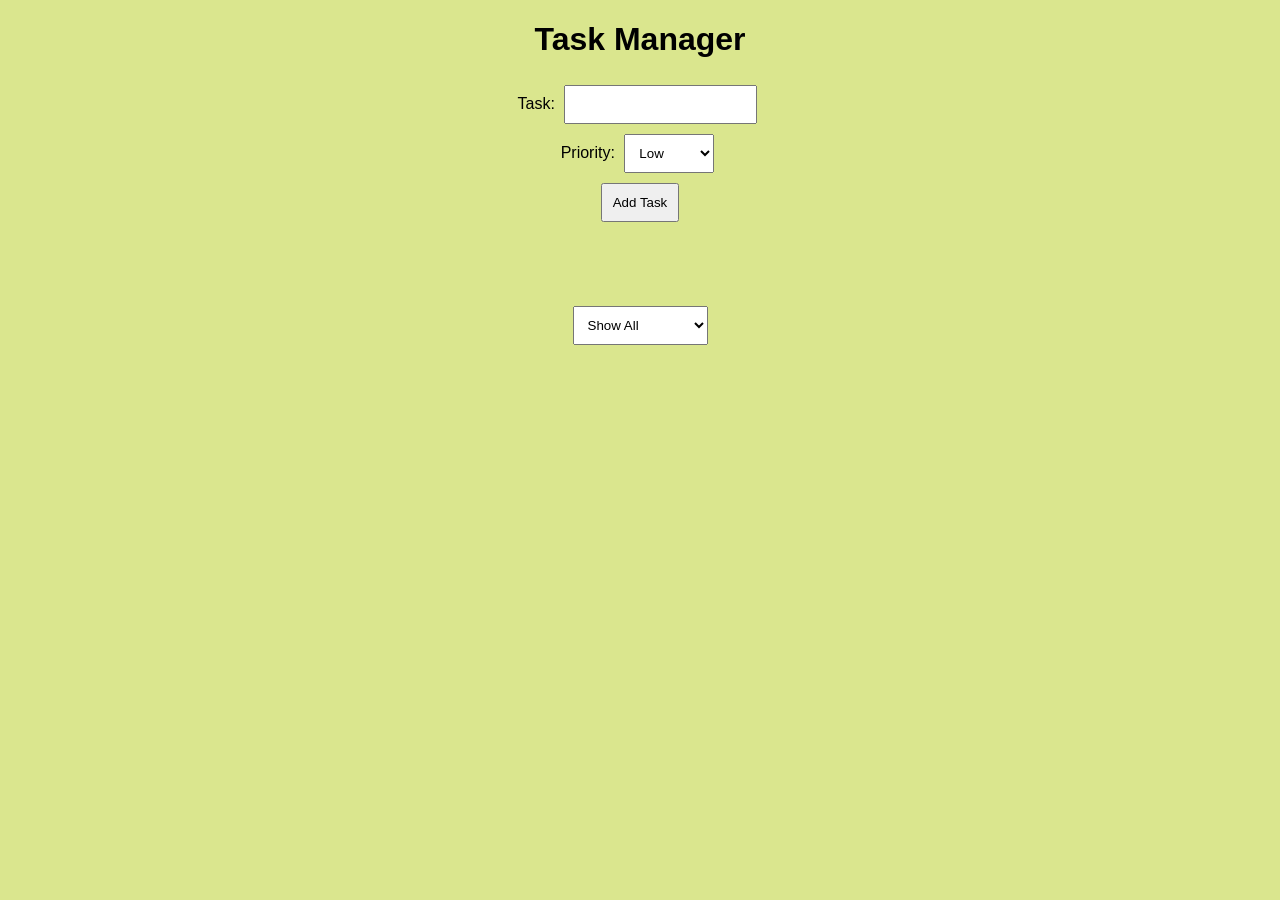
<file: LAB_MST_FS/index.html>
<!DOCTYPE html>
<html lang="en">
<head>
<meta charset="UTF-8">
<meta name="viewport" content="width=device-width, initial-scale=1.0">
<title>Task Manager</title>
<link rel="stylesheet" href="styles.css">
</head>

<body>

<header>
<h1>Task Manager</h1>
</header>

<div class="task-input">

<form>

<label for="taskName">Task:</label>
<input type="text" id="taskName" name="task">

<br>

<label for="priority">Priority:</label>
<select id="priority" name="priority">
<option value="Low">Low</option>
<option value="Medium">Medium</option>
<option value="High">High</option>
</select>

<br>

<button type="button" id="addTaskBtn">Add Task</button>

</form>

</div>

<br><br><br>

<select id="filter">
<option value="all">Show All</option>
<option value="completed">Completed</option>
<option value="pending">Pending</option>
<option value="low">Low Priority</option>
<option value="medium">Medium Priority</option>
<option value="high">High Priority</option>
</select>

<ul id="taskList"></ul>

<script src="scripts.js"></script>

</body>
</html>
</file>
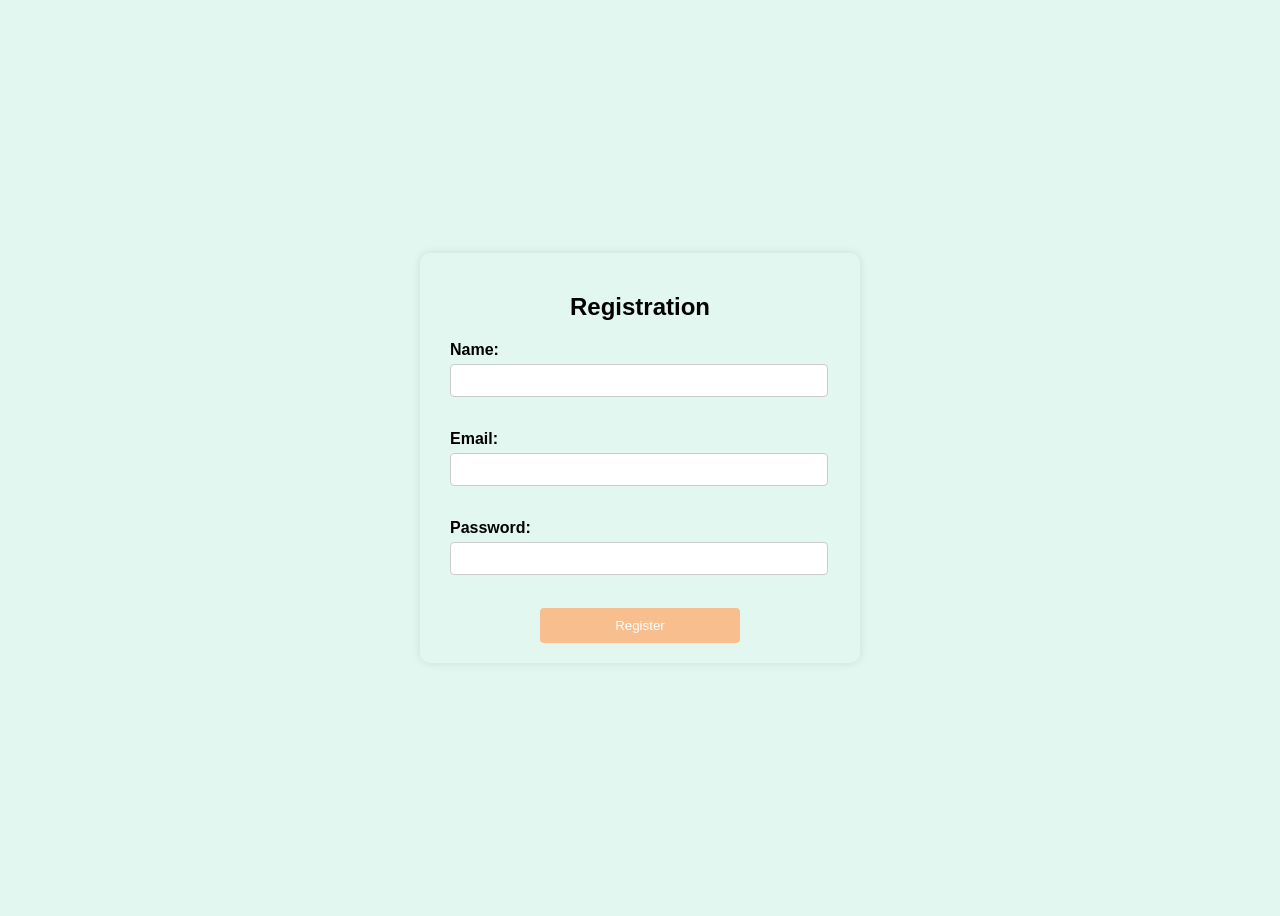
<file: EST PRACTICAL/QUESTION 2/index.html>
<!DOCTYPE html>
<html lang="en">
<head>
    <meta charset="UTF-8">
    <meta name="viewport" content="width=device-width, initial-scale=1.0">
    <title>REGISTRATION FORM</title>
</head>
<body>
    <form action="submit_form.php" method="post">
        <h2>Registration</h2>
        <label for="name">Name:</label><br>
        <input type="text" id="name" name="name" required><br><br>

        <label for="email">Email:</label><br>
        <input type="email" id="email" name="email" required><br><br>

        <label for="password">Password:</label><br>
        <input type="password" id="password" name="password" required><br><br>

        <input type="submit" value="Register">

        <style>
            body {
                font-family: Arial, sans-serif;
                background-color: #c1efde77;
                display: flex;
                justify-content: center;
                align-items: center;
                height: 100vh;
            }
            form {
                background-color: transparent;
                padding: 20px;
                border-radius: 10px;
                box-shadow: 0 0 10px rgba(0, 0, 0, 0.1);
                width: 400px;
            }
            h2 {
                text-align: center;
            }
            label {
                font-weight: bold;
                margin-left: 10px;
            }
            input[type="text"],
            input[type="email"],
            input[type="password"] {
                width: 90%;
                padding: 8px;
                margin: 5px 0 15px 0;
                border: 1px solid #ccc;
                border-radius: 4px;
                margin-left: 10px;
                
            }
            input[type="submit"] {
                width: 50%;
                padding: 10px;
                background-color: #f8be8e;
                color: white;
                border: none;
                border-radius: 4px;
                margin-left: 100px;
                cursor: pointer;
            }
            input[type="submit"]:hover {
                background-color: #99d9f7;
            }
        </style>
</body>
</html>
</file>
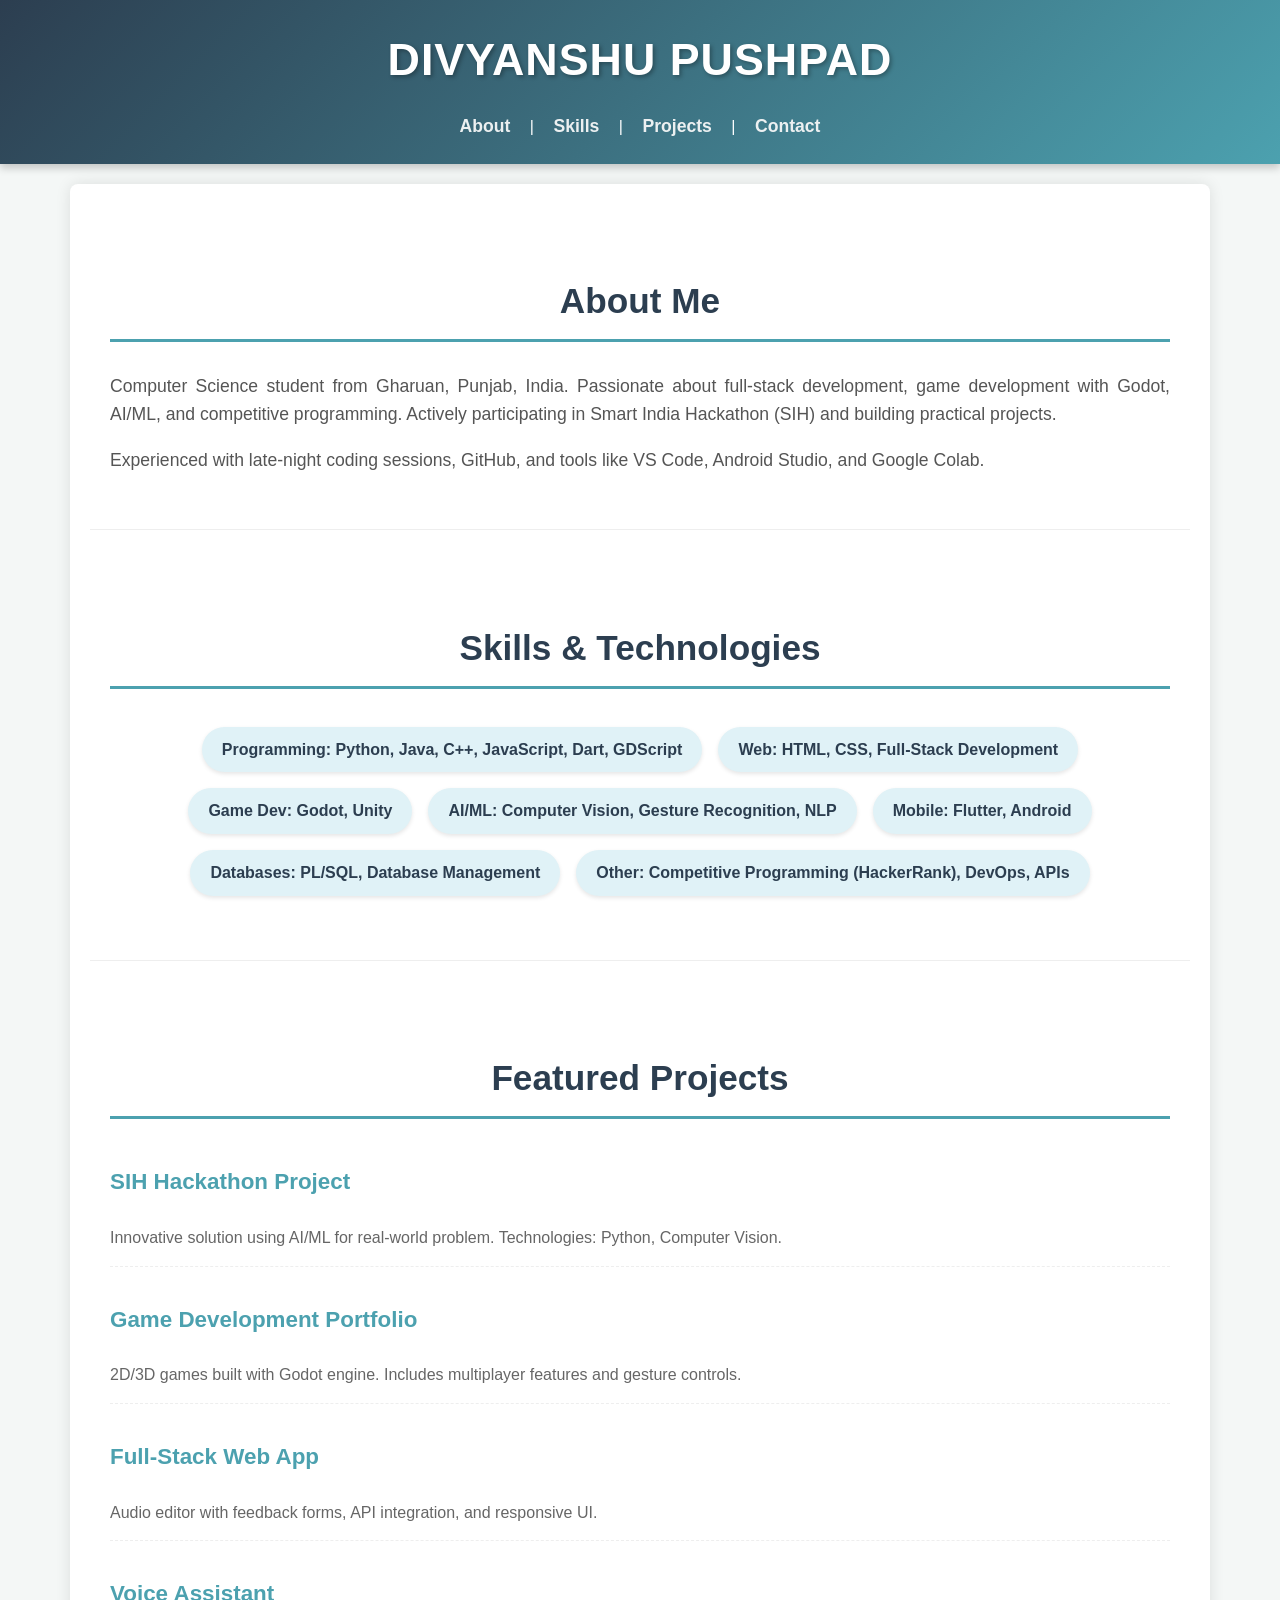
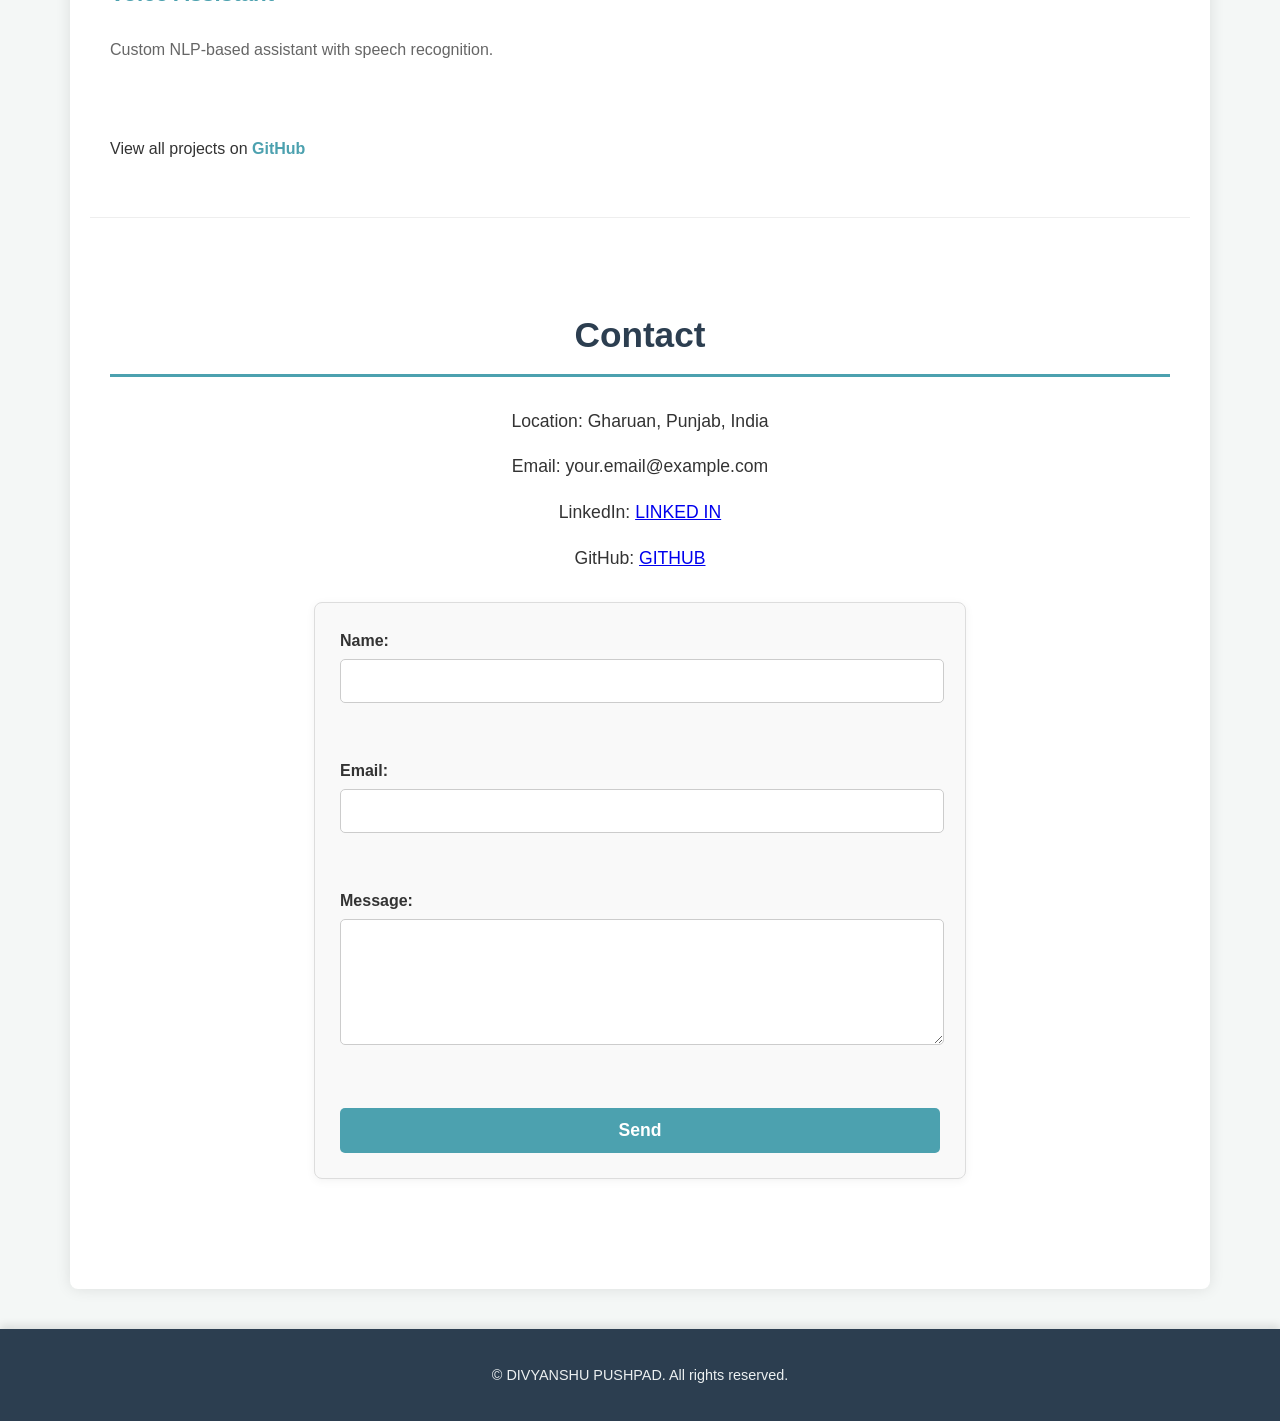
<file: PORTFOLIO.html>
<!DOCTYPE html>
<html lang="en">
<head>
    <meta charset="UTF-8">
    <meta name="viewport" content="width=device-width, initial-scale=1.0">
    <title>DIVYANSHU PUSHPAD- Computer Science Student & Developer</title>
    <style>
        /* General Body Styles */
        body {
            font-family: 'Segoe UI', Tahoma, Geneva, Verdana, sans-serif;
            line-height: 1.6;
            margin: 0;
            padding: 0;
            background-color: #f4f7f6;
            color: #333;
            scroll-behavior: smooth;
        }

        /* Header Styles */
        header {
            background: linear-gradient(135deg, #2c3e50, #4ca1af);
            color: #fff;
            padding: 1.5em 0;
            text-align: center;
            box-shadow: 0 4px 8px rgba(0, 0, 0, 0.2);
            position: sticky;
            top: 0;
            z-index: 1000;
        }

        header h1 {
            margin: 0;
            font-size: 2.8em;
            letter-spacing: 1px;
            text-shadow: 2px 2px 4px rgba(0, 0, 0, 0.3);
        }

        /* Navigation Styles */
        nav {
            margin-top: 1em;
        }

        nav a {
            color: #ecf0f1;
            text-decoration: none;
            margin: 0 15px;
            font-size: 1.1em;
            font-weight: bold;
            transition: color 0.3s ease, transform 0.3s ease;
            position: relative;
        }

        nav a::after {
            content: '';
            position: absolute;
            width: 0;
            height: 2px;
            display: block;
            margin-top: 5px;
            right: 0;
            background: #f1c40f;
            transition: width 0.3s ease;
            -webkit-transition: width 0.3s ease;
        }

        nav a:hover::after {
            width: 100%;
            left: 0;
            background: #f1c40f;
        }

        nav a:hover {
            color: #f1c40f;
            transform: translateY(-2px);
        }

        /* Main Content Styles */
        main {
            max-width: 1100px;
            margin: 20px auto;
            padding: 20px;
            background-color: #fff;
            box-shadow: 0 0 15px rgba(0, 0, 0, 0.1);
            border-radius: 8px;
        }

        section {
            padding: 40px 20px;
            margin-bottom: 20px;
            background-color: #ffffff;
            border-bottom: 1px solid #eee;
        }

        section:last-of-type {
            border-bottom: none;
        }

        h2 {
            color: #2c3e50;
            font-size: 2.2em;
            border-bottom: 3px solid #4ca1af;
            padding-bottom: 10px;
            margin-bottom: 30px;
            text-align: center;
        }

        /* About Me Section */
        #about p {
            font-size: 1.1em;
            color: #555;
            text-align: justify;
            margin-bottom: 15px;
        }

        /* Skills Section */
        #skills ul {
            list-style: none;
            padding: 0;
            display: flex;
            flex-wrap: wrap;
            justify-content: center;
        }

        #skills li {
            background-color: #e0f2f7;
            color: #2c3e50;
            margin: 8px;
            padding: 10px 20px;
            border-radius: 25px;
            font-weight: bold;
            box-shadow: 0 2px 4px rgba(0, 0, 0, 0.1);
            transition: background-color 0.3s ease, transform 0.3s ease;
        }

        #skills li:hover {
            background-color: #d1edf5;
            transform: translateY(-3px);
        }

        /* Projects Section */
        #projects dl {
            display: grid;
            grid-template-columns: 1fr;
            gap: 20px;
        }

        #projects dt {
            font-size: 1.4em;
            color: #4ca1af;
            margin-top: 15px;
            margin-bottom: 5px;
            font-weight: bold;
        }

        #projects dd {
            margin-left: 0;
            font-size: 1em;
            color: #666;
            padding-bottom: 15px;
            border-bottom: 1px dashed #eee;
        }

        #projects dd:last-of-type {
            border-bottom: none;
        }

        #projects a {
            color: #4ca1af;
            text-decoration: none;
            font-weight: bold;
        }

        #projects a:hover {
            text-decoration: underline;
        }

        /* Contact Section */
        #contact p {
            font-size: 1.1em;
            margin-bottom: 10px;
            text-align: center;
        }

        #contact form {
            max-width: 600px;
            margin: 30px auto;
            padding: 25px;
            background-color: #f9f9f9;
            border: 1px solid #ddd;
            border-radius: 8px;
            box-shadow: 0 2px 10px rgba(0, 0, 0, 0.05);
        }

        #contact label {
            display: block;
            margin-bottom: 10px;
            font-weight: bold;
            color: #333;
        }

        #contact input[type="text"],
        #contact input[type="email"],
        #contact textarea {
            width: calc(100% - 22px);
            padding: 12px;
            margin-top: 5px;
            margin-bottom: 20px;
            border: 1px solid #ccc;
            border-radius: 5px;
            font-size: 1em;
            transition: border-color 0.3s ease;
        }

        #contact input[type="text"]:focus,
        #contact input[type="email"]:focus,
        #contact textarea:focus {
            border-color: #4ca1af;
            outline: none;
            box-shadow: 0 0 5px rgba(76, 161, 175, 0.5);
        }

        #contact textarea {
            resize: vertical;
            min-height: 100px;
        }

        #contact input[type="submit"] {
            background-color: #4ca1af;
            color: white;
            padding: 12px 25px;
            border: none;
            border-radius: 5px;
            cursor: pointer;
            font-size: 1.1em;
            font-weight: bold;
            transition: background-color 0.3s ease, transform 0.2s ease;
            display: block;
            width: 100%;
        }

        #contact input[type="submit"]:hover {
            background-color: #398e9b;
            transform: translateY(-2px);
        }

        /* Footer Styles */
        footer {
            text-align: center;
            padding: 20px;
            background-color: #2c3e50;
            color: #ecf0f1;
            font-size: 0.9em;
            box-shadow: 0 -4px 8px rgba(0, 0, 0, 0.1);
            margin-top: 40px;
        }

        /* Responsive Design */
        @media (max-width: 768px) {
            header h1 {
                font-size: 2em;
            }

            nav a {
                margin: 0 10px;
                font-size: 1em;
            }

            main {
                margin: 10px auto;
                padding: 10px;
            }

            h2 {
                font-size: 1.8em;
            }

            #skills li {
                margin: 6px;
                padding: 8px 15px;
            }

            #projects dt {
                font-size: 1.2em;
            }

            #projects dd {
                font-size: 0.9em;
            }
            
            #contact input[type="text"],
            #contact input[type="email"],
            #contact textarea,
            #contact input[type="submit"] {
                width: 100%; /* Full width on smaller screens */
                box-sizing: border-box; /* Include padding and border in the element's total width and height */
            }
        }

        @media (max-width: 480px) {
            header h1 {
                font-size: 1.5em;
            }

            nav a {
                display: block;
                margin: 5px 0;
            }

            h2 {
                font-size: 1.5em;
            }
        }
    </style>
</head>
<body>
    <header>
        <h1>DIVYANSHU PUSHPAD</h1>
        <nav>
            <a href="#about">About</a> |
            <a href="#skills">Skills</a> |
            <a href="#projects">Projects</a> |
            <a href="#contact">Contact</a>
        </nav>
    </header>

    <main>
        <section id="about">
            <h2>About Me</h2>
            <p>Computer Science student from Gharuan, Punjab, India. Passionate about full-stack development, game development with Godot, AI/ML, and competitive programming. Actively participating in Smart India Hackathon (SIH) and building practical projects.</p>
            <p>Experienced with late-night coding sessions, GitHub, and tools like VS Code, Android Studio, and Google Colab.</p>
        </section>

        <section id="skills">
            <h2>Skills & Technologies</h2>
            <ul>
                <li>Programming: Python, Java, C++, JavaScript, Dart, GDScript</li>
                <li>Web: HTML, CSS, Full-Stack Development</li>
                <li>Game Dev: Godot, Unity</li>
                <li>AI/ML: Computer Vision, Gesture Recognition, NLP</li>
                <li>Mobile: Flutter, Android</li>
                <li>Databases: PL/SQL, Database Management</li>
                <li>Other: Competitive Programming (HackerRank), DevOps, APIs</li>
            </ul>
        </section>

        <section id="projects">
            <h2>Featured Projects</h2>
            <dl>
                <dt>SIH Hackathon Project</dt>
                <dd>Innovative solution using AI/ML for real-world problem. Technologies: Python, Computer Vision.</dd>
                <dt>Game Development Portfolio</dt>
                <dd>2D/3D games built with Godot engine. Includes multiplayer features and gesture controls.</dd>
                <dt>Full-Stack Web App</dt>
                <dd>Audio editor with feedback forms, API integration, and responsive UI.</dd>
                <dt>Voice Assistant</dt>
                <dd>Custom NLP-based assistant with speech recognition.</dd>
            </dl><br>
            <p>View all projects on <a href="https://github.com/DIVYANSHU178">GitHub</a></p>
        </section>

        <section id="contact">
            <h2>Contact</h2>
            <p>Location: Gharuan, Punjab, India</p>
            <p>Email: your.email@example.com</p>
            <p>LinkedIn: <a href="www.linkedin.com/in/divyanshu-pushpad-331782333">LINKED IN</a></p>
            <p>GitHub: <a href="https://github.com/DIVYANSHU178">GITHUB</a></p>
            <form action="mailto:divyanshupushpad1717@gmail.com" method="post" enctype="text/plain">
                <label>Name: <input type="text" name="name"></label><br>
                <label>Email: <input type="email" name="email"></label><br>
                <label>Message:<br> <textarea name="message" rows="5" cols="30"></textarea></label><br>
                <input type="submit" value="Send">
            </form>
        </section>
    </main>

    <footer>
        <p>&copy; DIVYANSHU PUSHPAD. All rights reserved. </p>
    </footer>
</body>
</html>
</file>
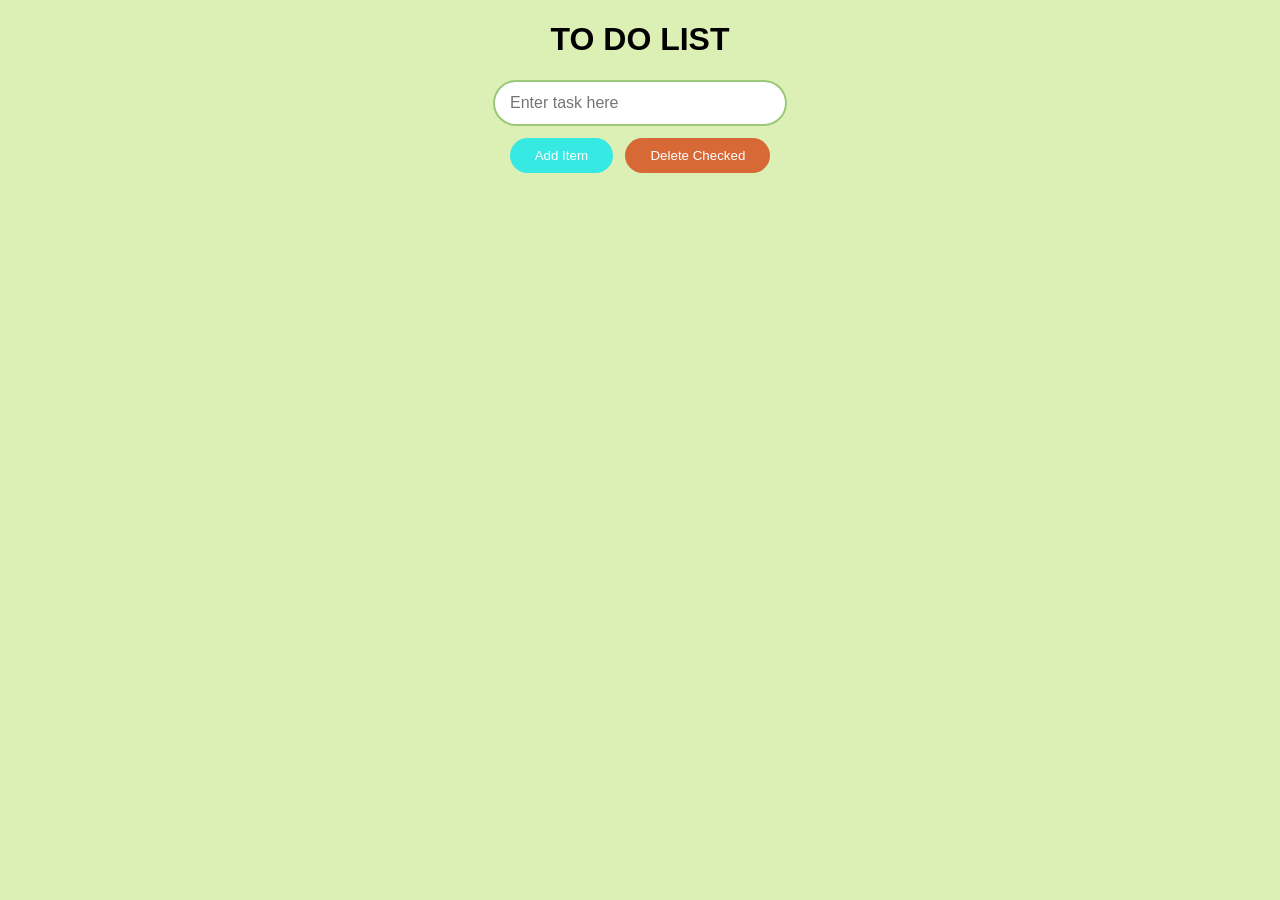
<file: To_Do_List.html>
<!DOCTYPE html>
<html lang="en">
<head>
    <meta charset="UTF-8">
    <meta name="viewport" content="width=device-width, initial-scale=1.0">
    <title>To Do List</title>
</head>

<body>
    <h1><b>TO DO LIST</b></h1>

    <input type="text" id="myInput" placeholder="Enter task here">
    <br>

    <button id="myButton" class="pill-button">Add Item</button>
    <button id="delete" class="button">Delete Checked</button>

    <div class="list-container">
        <ol id="todoList"></ol>
    </div>

    <style>
        body {
            font-family: Arial, sans-serif;
            background-color: #dcf0b5;
            margin: 20px;
            text-align: center;
        }

       
        input {
            padding: 12px 15px;
            border: 2px solid #9ac97a;
            border-radius: 25px;
            width: 260px;
            font-size: 16px;
            outline: none;
            transition: 0.3s;
        }

        input:focus {
            border-color: #3a8f3a;
            box-shadow: 0 0 8px rgba(58, 143, 58, 0.4);
        }

        .pill-button {
            background-color: rgb(54, 233, 227);
            color: white;
            padding: 10px 25px;
            border: none;
            border-radius: 20px;
            cursor: pointer;
            margin-top: 12px;
        }

        .pill-button:hover {
            background-color: rgb(5, 43, 119);
        }

        .button {
            background-color: rgb(214, 105, 54);
            color: white;
            padding: 10px 25px;
            border: none;
            border-radius: 20px;
            cursor: pointer;
            margin-top: 12px;
            margin-left: 8px;
        }

        .button:hover {
            background-color: rgb(226, 18, 18);
        }

       
        .list-container {
            display: flex;
            justify-content: center;
            margin-top: 20px;
        }

        ol {
            text-align: left;
            padding-left: 30px;
        }

        li {
            margin: 8px 0;
            font-size: 18px;
            display: flex;
            align-items: left;
            gap: 10px;
        }

        li input[type="checkbox"] {
            transform: scale(1.2);
            cursor: pointer;
            width: 20px;
        }
    </style>

    <script>
        let btn = document.getElementById("myButton");
        let input = document.getElementById("myInput");
        let ol = document.getElementById("todoList");
        let deleteBtn = document.getElementById("delete");

        btn.addEventListener("click", function () {
            if (input.value.trim() === "") return;

            let li = document.createElement("li");

            let checkbox = document.createElement("input");
            checkbox.type = "checkbox";

            let text = document.createElement("span");
            text.textContent = input.value;

            li.appendChild(checkbox);
            li.appendChild(text);
            ol.appendChild(li);

            input.value = "";
        });

        deleteBtn.addEventListener("click", function () {
            let items = ol.querySelectorAll("li");

            items.forEach(item => {
                let checkbox = item.querySelector("input[type='checkbox']");
                if (checkbox.checked) {
                    item.remove();
                }
            });
        });
    </script>
</body>
</html>
</file>
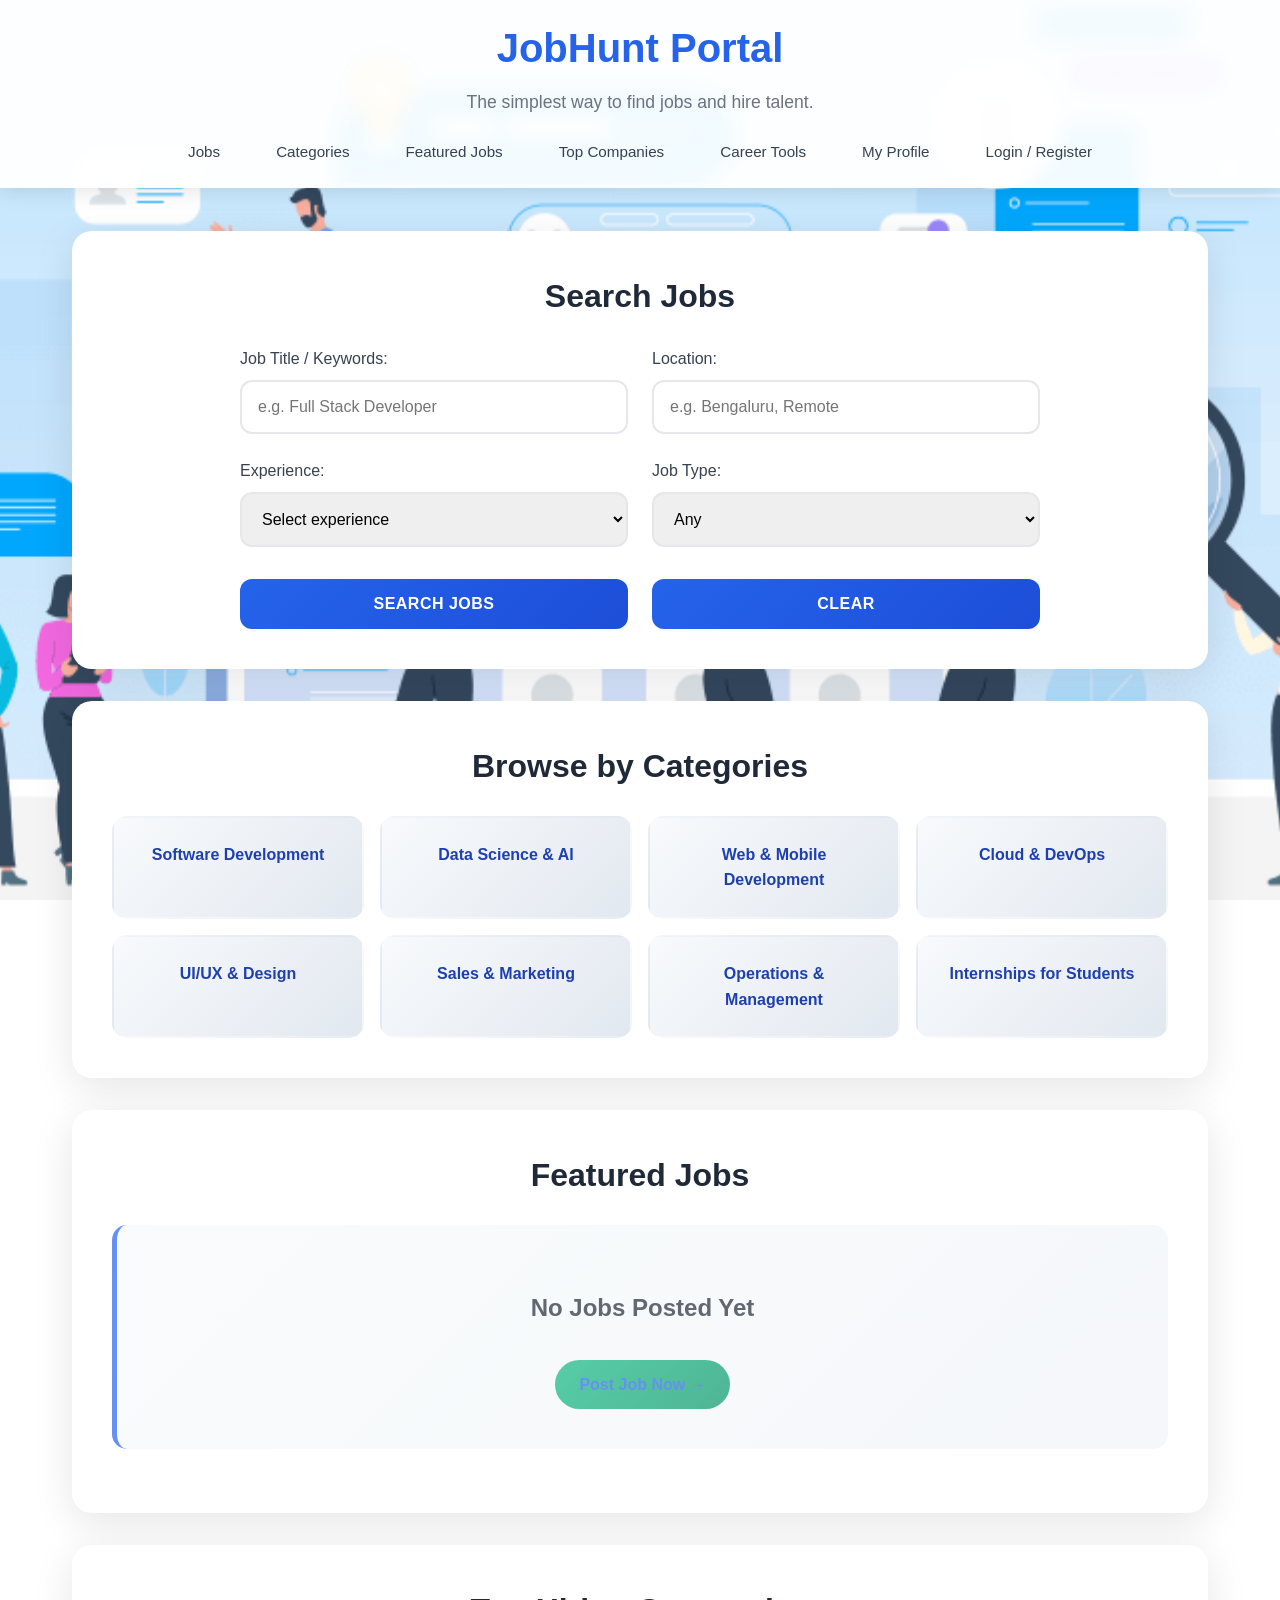
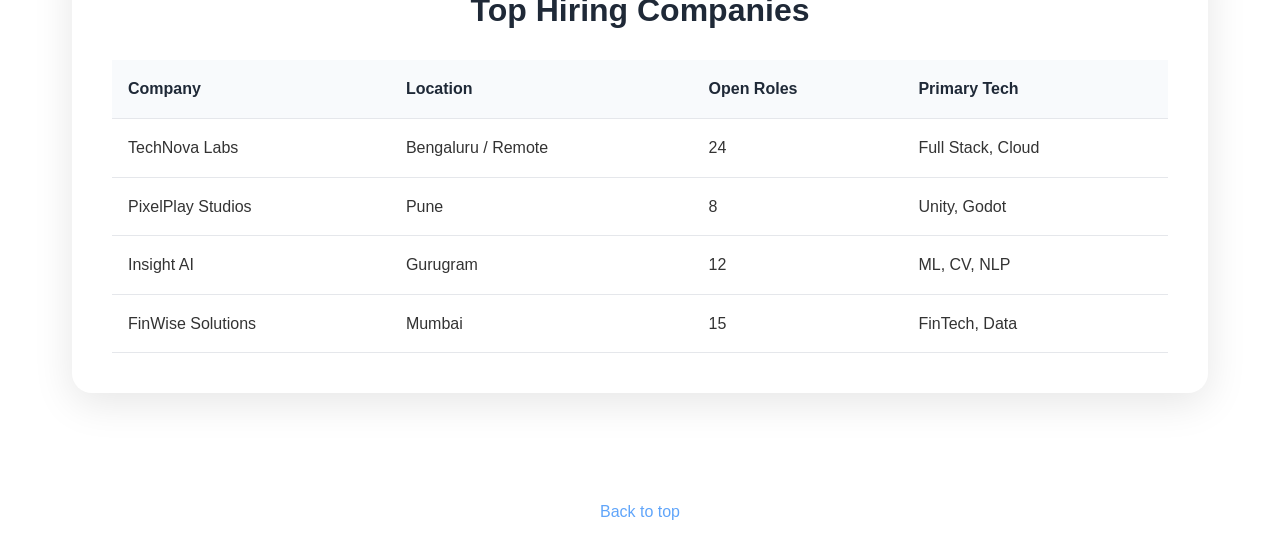
<file: JOB PROTAL/JOB_PORTAL.html>
<!DOCTYPE html>
<html lang="en">
<head>
    <meta charset="UTF-8">
    <meta name="viewport" content="width=device-width, initial-scale=1.0">
    <title>JobHunt Portal - Find Your Next Job</title>
    <style>
        * {
            margin: 0;
            padding: 0;
            box-sizing: border-box;
        }

        body {
            font-family: 'Segoe UI', Tahoma, Geneva, Verdana, sans-serif;
            line-height: 1.6;
            color: #333;
            background: url("job.png") no-repeat center center fixed;
            background-size: cover;
            min-height: 100vh;
        }

        header {
            background: rgba(255, 255, 255, 0.95);
            backdrop-filter: blur(10px);
            padding: 1rem 2rem;
            box-shadow: 0 4px 20px rgba(0,0,0,0.1);
            position: absolute;
            width: 100%;
            top: 0;
            z-index: 100;
        }

        header h1 {
            color: #2563eb;
            font-size: 2.5rem;
            text-align: center;
            margin-bottom: 0.5rem;
        }

        header p {
            text-align: center;
            color: #6b7280;
            font-size: 1.1rem;
            margin-bottom: 1rem;
        }

        nav {
            display: flex;
            justify-content: center;
            flex-wrap: wrap;
            gap: 1.5rem;
        }

        nav a {
            text-decoration: none;
            color: #374151;
            font-weight: 500;
            padding: 0.5rem 1rem;
            border-radius: 25px;
            transition: all 0.3s ease;
            font-size: 0.95rem;
        }

        nav a:hover {
            background: #2563eb;
            color: white;
            transform: translateY(-2px);
        }

        main {
            max-width: 1200px;
            margin: 180px auto 2rem;
            padding: 0 2rem;
        }

        section {
            background: white;
            margin-bottom: 2rem;
            padding: 2.5rem;
            border-radius: 20px;
            box-shadow: 0 10px 40px rgba(0,0,0,0.1);
            backdrop-filter: blur(10px);
        }

        h2 {
            color: #1f2937;
            font-size: 2rem;
            margin-bottom: 1.5rem;
            text-align: center;
        }

        /* Search Form */
        form {
            display: grid;
            grid-template-columns: 1fr 1fr;
            gap: 1.5rem;
            max-width: 800px;
            margin: 0 auto;
        }

        label {
            display: flex;
            flex-direction: column;
            font-weight: 500;
            color: #374151;
        }

        input, select, textarea {
            padding: 1rem;
            border: 2px solid #e5e7eb;
            border-radius: 12px;
            font-size: 1rem;
            transition: all 0.3s ease;
            margin-top: 0.5rem;
        }

        input:focus, select:focus, textarea:focus {
            outline: none;
            border-color: #2563eb;
            box-shadow: 0 0 0 3px rgba(37, 99, 235, 0.1);
        }

        input[type="submit"], input[type="reset"] {
            background: linear-gradient(135deg, #2563eb, #1d4ed8);
            color: white;
            border: none;
            cursor: pointer;
            font-weight: 600;
            text-transform: uppercase;
            letter-spacing: 0.5px;
            grid-column: span 1;
        }

        input[type="submit"]:hover, input[type="reset"]:hover {
            transform: translateY(-2px);
            box-shadow: 0 10px 25px rgba(37, 99, 235, 0.3);
        }

        /* Categories */
        #categories ul {
            display: grid;
            grid-template-columns: repeat(auto-fit, minmax(250px, 1fr));
            gap: 1rem;
            list-style: none;
        }

        #categories li {
            background: linear-gradient(135deg, #f8fafc, #e2e8f0);
            padding: 1.5rem;
            border-radius: 15px;
            text-align: center;
            font-weight: 600;
            color: #1e40af;
            cursor: pointer;
            transition: all 0.3s ease;
            border: 2px solid transparent;
        }

        #categories li:hover {
            transform: translateY(-5px);
            box-shadow: 0 15px 35px rgba(0,0,0,0.1);
            border-color: #2563eb;
        }

        /* Job Cards */
        #featured article {
            background: linear-gradient(135deg, #f8fafc, #f1f5f9);
            padding: 2rem;
            border-radius: 15px;
            margin-bottom: 1.5rem;
            border-left: 5px solid #2563eb;
            transition: all 0.3s ease;
        }

        #featured article:hover {
            transform: translateY(-5px);
            box-shadow: 0 20px 40px rgba(0,0,0,0.1);
        }

        #featured h3 {
            color: #1f2937;
            font-size: 1.5rem;
            margin-bottom: 1rem;
        }

        #featured p {
            margin-bottom: 0.5rem;
            color: #6b7280;
        }

        #featured strong {
            color: #374151;
        }

        #featured a {
            display: inline-block;
            background: linear-gradient(135deg, #10b981, #059669);
            color: white;
            padding: 0.75rem 1.5rem;
            text-decoration: none;
            border-radius: 25px;
            font-weight: 600;
            margin-top: 1rem;
            transition: all 0.3s ease;
        }

        #featured a:hover {
            transform: translateY(-2px);
            box-shadow: 0 10px 25px rgba(16, 185, 129, 0.3);
        }

        /* Tables */
        table {
            width: 100%;
            border-collapse: collapse;
            margin-top: 1rem;
        }

        th, td {
            padding: 1rem;
            text-align: left;
            border-bottom: 1px solid #e5e7eb;
        }

        th {
            background: #f8fafc;
            font-weight: 600;
            color: #1f2937;
        }

        tr:hover {
            background: #f1f5f9;
        }

        /* Profile DL */
        dl {
            display: grid;
            grid-template-columns: 1fr 2fr;
            gap: 1rem;
            margin-top: 1rem;
        }

        dt {
            font-weight: 700;
            color: #374151;
        }

        dd {
            color: #6b7280;
            padding: 0.5rem 0;
            border-left: 3px solid #2563eb;
            padding-left: 1rem;
        }

        /* Auth Forms */
        #auth form {
            grid-template-columns: 1fr;
            max-width: 500px;
            margin: 0 auto 2rem;
        }

        h3 {
            color: #2563eb;
            margin: 2rem 0 1rem;
            font-size: 1.5rem;
        }

        /* Responsive */
        @media (max-width: 768px) {
            form {
                grid-template-columns: 1fr;
            }

            nav {
                flex-direction: column;
                align-items: center;
            }

            main {
                padding: 0 1rem;
            }

            section {
                padding: 1.5rem;
            }
        }

        footer {
            background: rgba(255, 255, 255, 0.8);
            color: white;
            text-align: center;
            padding: 2rem;
            margin-top: 3rem;
        }

        footer a {
            color: #60a5fa;
            text-decoration: none;
        }
    </style>
</head>
<body>
    
    <!-- Top Bar -->
    <header>
        <h1>JobHunt Portal</h1>
        <p>The simplest way to find jobs and hire talent.</p>
        <nav>
            <a href="#search">Jobs</a>
            <a href="#categories">Categories</a>
            <a href="#featured">Featured Jobs</a>
            <a href="#companies">Top Companies</a>
            <a href="#career-tools">Career Tools</a>
            <a href="#profile">My Profile</a>
            <a href="POST_JOB.html">Login / Register</a>
        </nav>
    </header><br><br>

    <!-- Job Search Section -->
    <main>
        <section id="search">
            <h2>Search Jobs</h2>
            <form id="search-form">
                <label>
                    Job Title / Keywords:
                    <input type="text" id="search-keywords" name="keywords" placeholder="e.g. Full Stack Developer">
                </label>
                <label>
                    Location:
                    <input type="text" id="search-location" name="location" placeholder="e.g. Bengaluru, Remote">
                </label>
                <label>
                    Experience:
                    <select id="search-experience" name="experience">
                        <option value="">Select experience</option>
                        <option value="0-1">0-1 years</option>
                        <option value="1-3">1-3 years</option>
                        <option value="3-5">3-5 years</option>
                        <option value="5-8">5-8 years</option>
                        <option value="8+">8+ years</option>
                    </select>
                </label>
                <label>
                    Job Type:
                    <select id="search-job-type" name="job-type">
                        <option value="">Any</option>
                        <option value="fulltime">Full Time</option>
                        <option value="parttime">Part Time</option>
                        <option value="internship">Internship</option>
                        <option value="remote">Remote</option>
                        <option value="contract">Contract</option>
                    </select>
                </label>
                <input type="submit" value="Search Jobs">
                <input type="reset" id="clear-search" value="Clear">
            </form>
        </section>

        <!-- Job Categories -->
        <section id="categories">
            <h2>Browse by Categories</h2>
            <ul>
                <li>Software Development</li>
                <li>Data Science & AI</li>
                <li>Web & Mobile Development</li>
                <li>Cloud & DevOps</li>
                <li>UI/UX & Design</li>
                <li>Sales & Marketing</li>
                <li>Operations & Management</li>
                <li>Internships for Students</li>
            </ul>
        </section>

        <!-- Featured Jobs -->
       
<section id="featured">
    <h2>Featured Jobs</h2>
    <div id="job-container">
        
        <p style="text-align: center; color: #6b7280; font-style: italic;">Loading latest jobs...</p>
    </div>
</section>

<script>
document.addEventListener('DOMContentLoaded', function() {
    const container = document.getElementById('job-container');
    const searchForm = document.getElementById('search-form');
    const clearSearch = document.getElementById('clear-search');
    
    function loadJobs(filteredJobs = null) {
        let jobs = JSON.parse(localStorage.getItem('portalJobs')) || [];
        
        // Map jobs to include their original index for correct editing/deleting
        let jobsWithIndex = jobs.map((job, index) => ({ ...job, originalIndex: index }));

        if (filteredJobs) {
            jobsWithIndex = filteredJobs;
        }

        if (jobsWithIndex.length === 0) {
            container.innerHTML = `
                <article style="text-align: center; opacity: 0.7;">
                    <h3>${filteredJobs ? 'No matching jobs found' : 'No Jobs Posted Yet'}</h3>
                    <p><a href="POST_JOB.html" style="color: #2563eb;">Post Job Now →</a></p>
                </article>
            `;
            return;
        }
        
        container.innerHTML = '';
        jobsWithIndex.forEach((job) => {
            const article = document.createElement('article');
            article.innerHTML = `
                <div style="display: flex; justify-content: space-between; align-items: start;">
                    <div style="flex: 1;">
                        <h3>${job.title}</h3>
                        <p><strong>Company:</strong> ${job.company}</p>
                        <p><strong>Location:</strong> ${job.location}</p>
                        <p><strong>Experience:</strong> ${job.experience}</p>
                        <p>${job.description.substring(0, 120)}${job.description.length > 120 ? '...' : ''}</p>
                    </div>
                    <div style="margin-left: 1rem; display: flex; flex-direction: column; gap: 0.5rem;">
                        <button onclick="editJob(${job.originalIndex})" 
                                style="background: #2563eb; color: white; border: none; padding: 0.5rem 1rem; border-radius: 5px; cursor: pointer;">
                            ✏️ Edit
                        </button>
                        <button onclick="deleteJob(${job.originalIndex})" 
                                style="background: #ef4444; color: white; border: none; padding: 0.5rem 1rem; border-radius: 5px; cursor: pointer;">
                            🗑️ Delete
                        </button>
                    </div>
                </div>
                <a href="#apply" style="margin-top: 1rem; display: inline-block;">Apply Now</a>
            `;
            container.appendChild(article);
        });
    }
    
    searchForm.addEventListener('submit', function(e) {
        e.preventDefault();
        const keywords = document.getElementById('search-keywords').value.toLowerCase();
        const location = document.getElementById('search-location').value.toLowerCase();
        const experience = document.getElementById('search-experience').value;
        const jobType = document.getElementById('search-job-type').value;
        
        const allJobs = JSON.parse(localStorage.getItem('portalJobs')) || [];
        const filtered = allJobs
            .map((job, index) => ({ ...job, originalIndex: index }))
            .filter(job => {
                const matchKeywords = !keywords || 
                    job.title.toLowerCase().includes(keywords) || 
                    job.company.toLowerCase().includes(keywords) || 
                    job.description.toLowerCase().includes(keywords);
                const matchLocation = !location || job.location.toLowerCase().includes(location);
                const matchExperience = !experience || job.experience.includes(experience);
                const matchJobType = !jobType || job.type === jobType;
                
                return matchKeywords && matchLocation && matchExperience && matchJobType;
            });
            
        loadJobs(filtered);
    });

    clearSearch.addEventListener('click', function() {
        setTimeout(() => loadJobs(), 10); // Wait for reset to complete
    });
   
    window.editJob = function(jobIndex) {
        localStorage.setItem('editJobIndex', jobIndex);
        window.location.href = 'POST_JOB.html';
    };
    
    window.deleteJob = function(jobIndex) {
        if (!confirm('Are you sure you want to delete this job?')) return;
        
        const jobs = JSON.parse(localStorage.getItem('portalJobs')) || [];
        jobs.splice(jobIndex, 1);  
        localStorage.setItem('portalJobs', JSON.stringify(jobs));
        
        alert('🗑️ Job deleted successfully!');
        loadJobs();  
    };
    
    // Clear any previous edit state when landing on home
    localStorage.removeItem('editJobIndex');
    loadJobs();  
});
</script>



        <!-- Top Companies -->
        <section id="companies">
            <h2>Top Hiring Companies</h2>
            <table>
                <thead>
                    <tr>
                        <th>Company</th>
                        <th>Location</th>
                        <th>Open Roles</th>
                        <th>Primary Tech</th>
                    </tr>
                </thead>
                <tbody>
                    <tr>
                        <td>TechNova Labs</td>
                        <td>Bengaluru / Remote</td>
                        <td>24</td>
                        <td>Full Stack, Cloud</td>
                    </tr>
                    <tr>
                        <td>PixelPlay Studios</td>
                        <td>Pune</td>
                        <td>8</td>
                        <td>Unity, Godot</td>
                    </tr>
                    <tr>
                        <td>Insight AI</td>
                        <td>Gurugram</td>
                        <td>12</td>
                        <td>ML, CV, NLP</td>
                    </tr>
                    <tr>
                        <td>FinWise Solutions</td>
                        <td>Mumbai</td>
                        <td>15</td>
                        <td>FinTech, Data</td>
                    </tr>
                </tbody>
            </table>
        </section>

    </main>

    <footer>
        <p>&copy; 2026 JobHunt Portal. All rights reserved.</p>
        <p><a href="#search">Back to top</a></p>
    </footer>
</body>
</html>
</file>
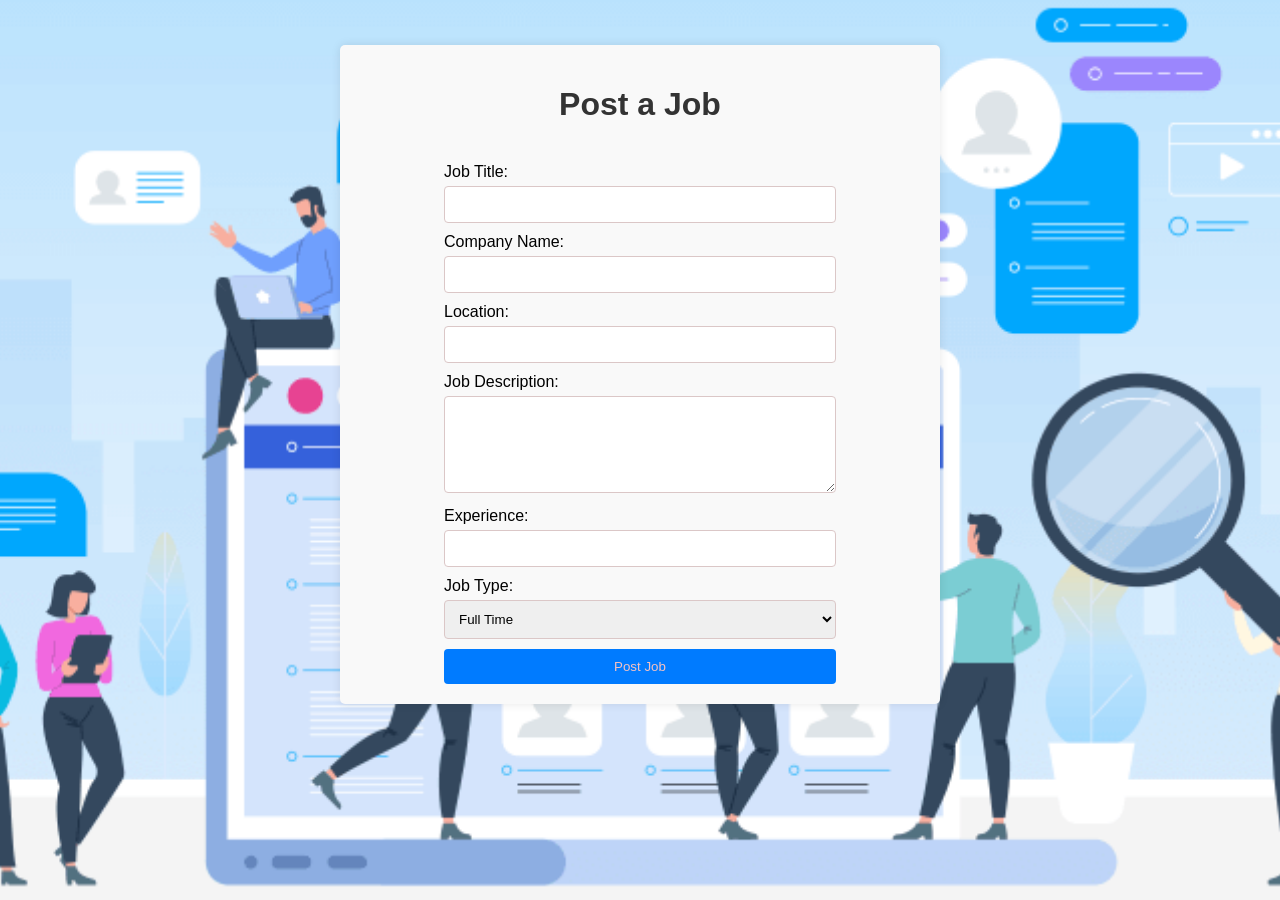
<file: JOB PROTAL/POST_JOB.html>
<!DOCTYPE html>
<html lang="en">
<head>
    <meta charset="UTF-8">
    <meta name="viewport" content="width=device-width, initial-scale=1.0">
    <title>Post a Job</title>
    <style>
        body {
            font-family: Arial, sans-serif;
            margin: 20px;
            max-width: 600px;
            margin: 0 auto;
            background: url(job.png) no-repeat center fixed;
            background-size: cover;
        }
        label {
            display: block;
            margin-bottom: 3px;
            width: 70%;
            margin: 0 auto 5px auto;
            text-align: left;
        }
        input[type="text"], textarea {
            width: 70%;
            padding: 10px;
            border: 1px solid #dbc7c7;
            border-radius: 4px;
            margin-bottom: 10px;
            box-sizing: border-box;
        }
        textarea {
            resize: vertical;
        }
        input[type="submit"] {
            background-color: #007bff;
            color: rgb(244, 194, 194);
            padding: 10px 20px;
            border: none;
            border-radius: 4px;
            cursor: pointer;
            width: 70%;
            margin: 0 auto;
            display: block;
        }
        form {
            background-color: #f9f9f9;
            padding: 20px;
            border-radius: 5px;
            box-shadow: 0 0 10px rgba(0, 0, 0, 0.1);
            margin-top: 45px;
            margin-bottom: 10px;
            text-align: center;
        }
        h1 { color: #333; }
    </style>
</head>
<body>
    <form action="/submit-job" method="POST">
        <h1>Post a Job</h1><br>
        <label for="job-title">Job Title:</label>
        <input type="text" id="job-title" name="job-title" required><br>

        <label for="company-name">Company Name:</label>
        <input type="text" id="company-name" name="company-name" required><br>

        <label for="location">Location:</label>
        <input type="text" id="location" name="location" required><br>

        <label for="job-description">Job Description:</label>
        <textarea id="job-description" name="job-description" rows="5" cols="40" required></textarea><br>

        <label for="Experience">Experience:</label>
        <input type="text" id="Experience" name="Experience" required><br>

        <label for="job-type">Job Type:</label>
        <select id="job-type" name="job-type" style="width: 70%; padding: 10px; border: 1px solid #dbc7c7; border-radius: 4px; margin-bottom: 10px; box-sizing: border-box;">
            <option value="fulltime">Full Time</option>
            <option value="parttime">Part Time</option>
            <option value="internship">Internship</option>
            <option value="remote">Remote</option>
            <option value="contract">Contract</option>
        </select><br>

        <input type="submit" value="Post Job">
    </form>
    
    <script>
        const editIndex = localStorage.getItem('editJobIndex');
        const submitBtn = document.querySelector('input[type="submit"]');
        const formTitle = document.querySelector('h1');

        if (editIndex !== null) {
            const jobs = JSON.parse(localStorage.getItem('portalJobs')) || [];
            const job = jobs[editIndex];
            if (job) {
                document.getElementById('job-title').value = job.title;
                document.getElementById('company-name').value = job.company;
                document.getElementById('location').value = job.location;
                document.getElementById('job-description').value = job.description;
                document.getElementById('Experience').value = job.experience;
                if (job.type) document.getElementById('job-type').value = job.type;
                
                formTitle.textContent = "Edit Job";
                submitBtn.value = "Update Job";
            }
        }

        document.querySelector('form').addEventListener('submit', function(e) {
            e.preventDefault();
            
            const jobData = {
                title: document.getElementById('job-title').value.trim(),
                company: document.getElementById('company-name').value.trim(),
                location: document.getElementById('location').value.trim(),
                description: document.getElementById('job-description').value.trim(),
                experience: document.getElementById('Experience').value.trim(),
                type: document.getElementById('job-type').value
            };
            
            let jobs = JSON.parse(localStorage.getItem('portalJobs')) || [];
            
            if (editIndex !== null) {
                jobs[editIndex] = jobData;
                localStorage.removeItem('editJobIndex');
                alert(`✅ Job "${jobData.title}" updated successfully!`);
            } else {
                jobs.unshift(jobData);  
                alert(`✅ Job "${jobData.title}" posted successfully at ${jobData.company}!`);
            }
            
            localStorage.setItem('portalJobs', JSON.stringify(jobs));
            window.location.href = 'JOB_PORTAL.html';
        });

        window.onload = function() {
            if (editIndex === null) {
                document.querySelector('form').reset();
            }
        };
    </script>
</body>
</html>
</file>
<file: LAB_MST_FS/styles.css>
body{
font-family: Arial;
background:#dae68e;
text-align:center;
}

.task-input{
margin:20px;
}

input,select,button{
padding:10px;
margin:5px;
}

li{
list-style:none;
background:white;
margin:10px auto;
padding:10px;
width:300px;
display:flex;
justify-content:space-between;
align-items:center;
}
</file>
